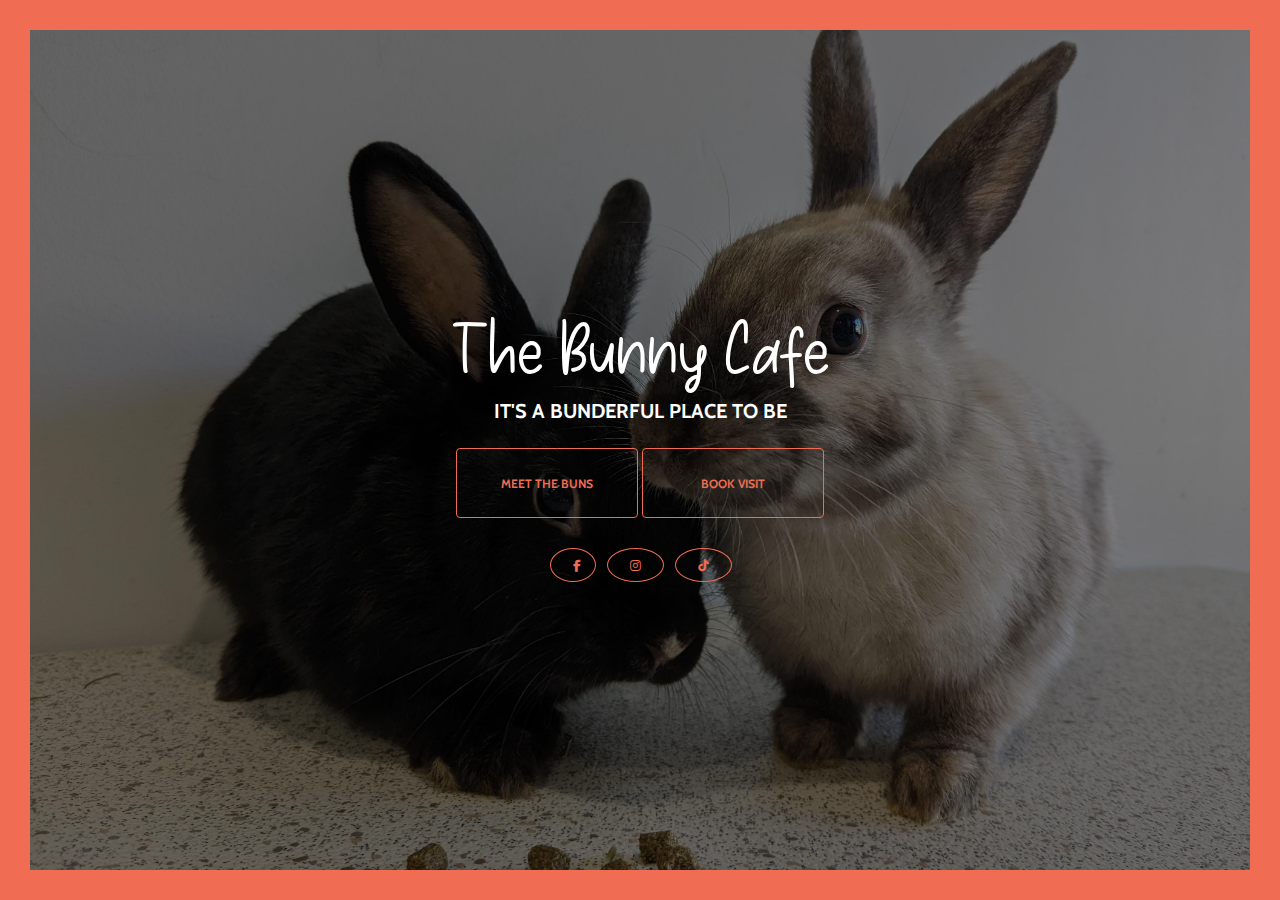
<file: index.html>
<!DOCTYPE html>
<html lang="en">
  <head>
    <meta charset="UTF-8" />
    <meta http-equiv="X-UA-Compatible" content="IE=edge" />
    <meta name="viewport" content="width=, initial-scale=1.0" />
    <title>The Bunny Cafe</title>
    <link rel="stylesheet" href="./src/css/mainpage.css" />
    <link rel="stylesheet" href="./src/css/mdb.min.css" />
    <link
      href="https://cdnjs.cloudflare.com/ajax/libs/font-awesome/6.1.1/css/all.min.css"
      rel="stylesheet"
    />
    <link
      href="https://cdn.jsdelivr.net/npm/bootstrap@5.2.0/dist/css/bootstrap.min.css"
      rel="stylesheet"
      integrity="sha384-gH2yIJqKdNHPEq0n4Mqa/HGKIhSkIHeL5AyhkYV8i59U5AR6csBvApHHNl/vI1Bx"
      crossorigin="anonymous"
    />
    <link
      href="https://assets.calendly.com/assets/external/widget.css"
      rel="stylesheet"
    />
    <script
      src="https://assets.calendly.com/assets/external/widget.js"
      type="text/javascript"
      async
    ></script>
    <script
      defer
      src="https://cdn.jsdelivr.net/npm/bootstrap@5.2.0/dist/js/bootstrap.bundle.min.js"
      integrity="sha384-A3rJD856KowSb7dwlZdYEkO39Gagi7vIsF0jrRAoQmDKKtQBHUuLZ9AsSv4jD4Xa"
      crossorigin="anonymous"
    ></script>
  </head>
  <body>
    <div
      class="bg-image d-flex justify-content-center align-items-center"
      style="
        background-image: url(./src/img/homepic.JPG);
        height: 100vh;
        border: 30px solid #f06c53;
      "
    >
      <div class="mask" style="background-color: rgba(0, 0, 0, 0.5)">
        <div
          class="d-flex justify-content-center align-items-center h-100"
          style="flex-direction: column"
        >
          <div class="herotext">
            <h1 class="text-white mb-0">The Bunny Cafe</h1>
            <h5 class="text-white mb-0">IT'S A BUNDERFUL PLACE TO BE</h5>
          </div>
          <div class="link-buttons">
            <button
              type="button"
              class="btn btn-outline-primary"
              onclick="javascript:location.href='./thebuns.html'"
            >
              MEET THE BUNS
            </button>
            <button
              type="button"
              class="btn btn-outline-primary"
              onclick="Calendly.initPopupWidget({url: 'https://calendly.com/buncafe/55min?hide_gdpr_banner=1'});return false;"
            >
              BOOK VISIT
            </button>
          </div>
          <div class="footerbuttonlinks">
            <ul class="footerlinklist">
              <li>
                <button
                  type="button"
                  class="btn btn-outline-primary link first"
                  onclick="location.href='https://www.facebook.com/bunnycafevancouver'"
                >
                  <i class="fa-brands fa-facebook-f"></i>
                </button>
                <button
                  type="button"
                  class="btn btn-outline-primary link"
                  onclick="location.href='https://www.instagram.com/bunnycafevancouver/?hl=en'"
                >
                  <i class="fa-brands fa-instagram"></i>
                </button>
                <button
                  type="button"
                  class="btn btn-outline-primary link"
                  onclick="location.href='https://www.tiktok.com/@bunnycafevancouver'"
                >
                  <i class="fa-brands fa-tiktok"></i>
                </button>
              </li>
            </ul>
          </div>
        </div>
      </div>
    </div>
  </body>
</html>
</file>
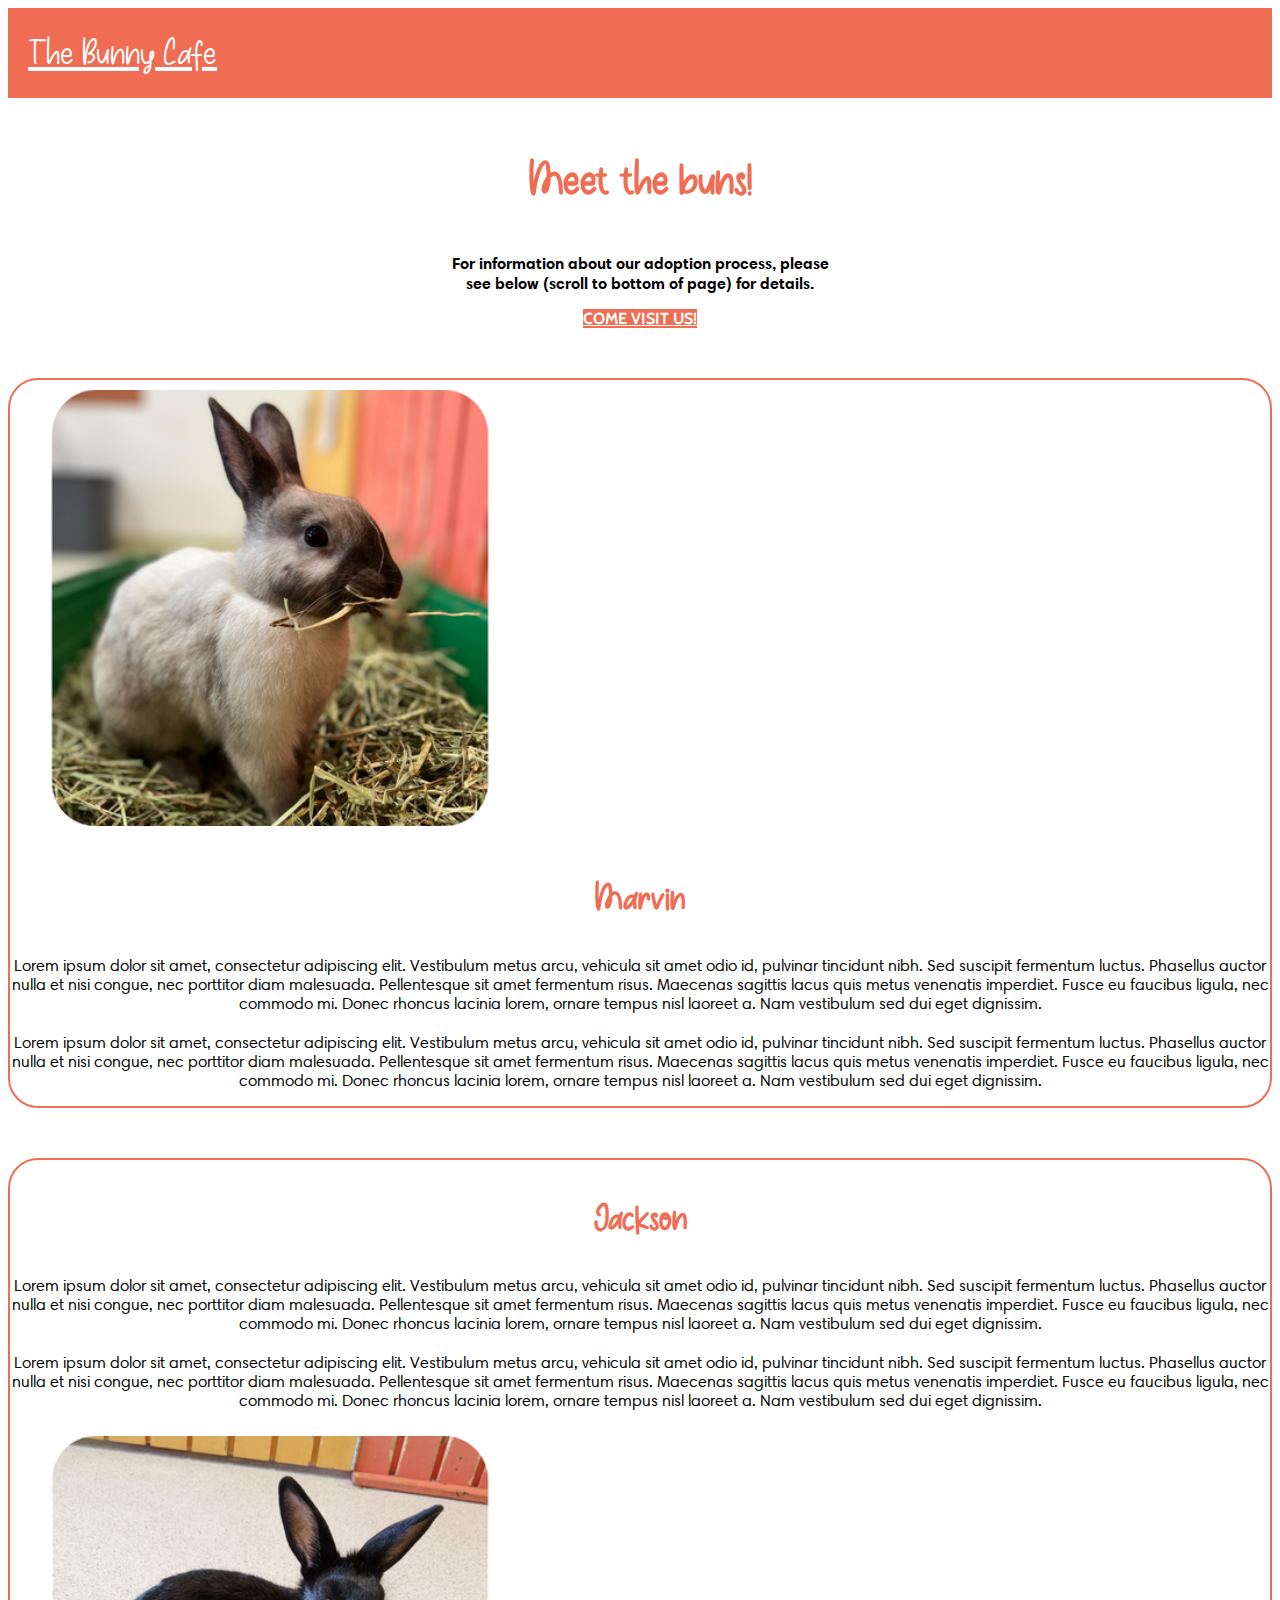
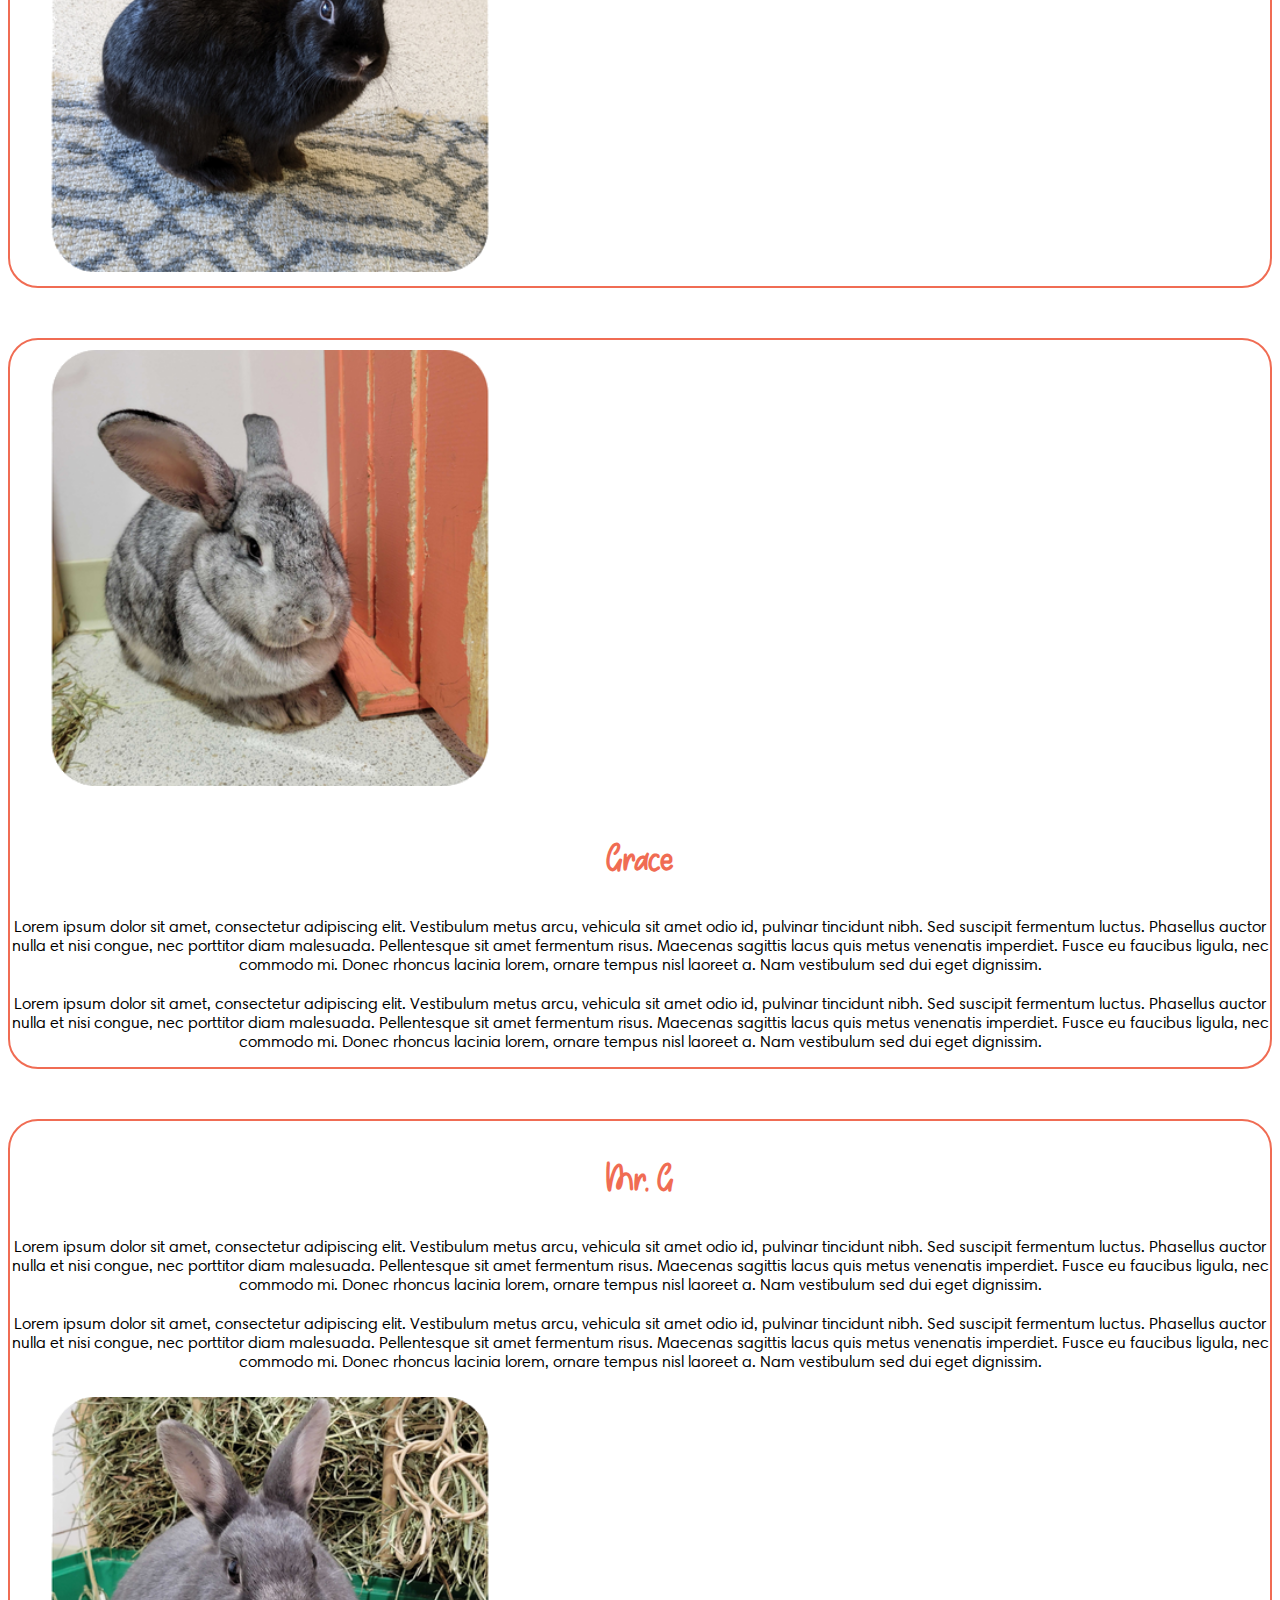
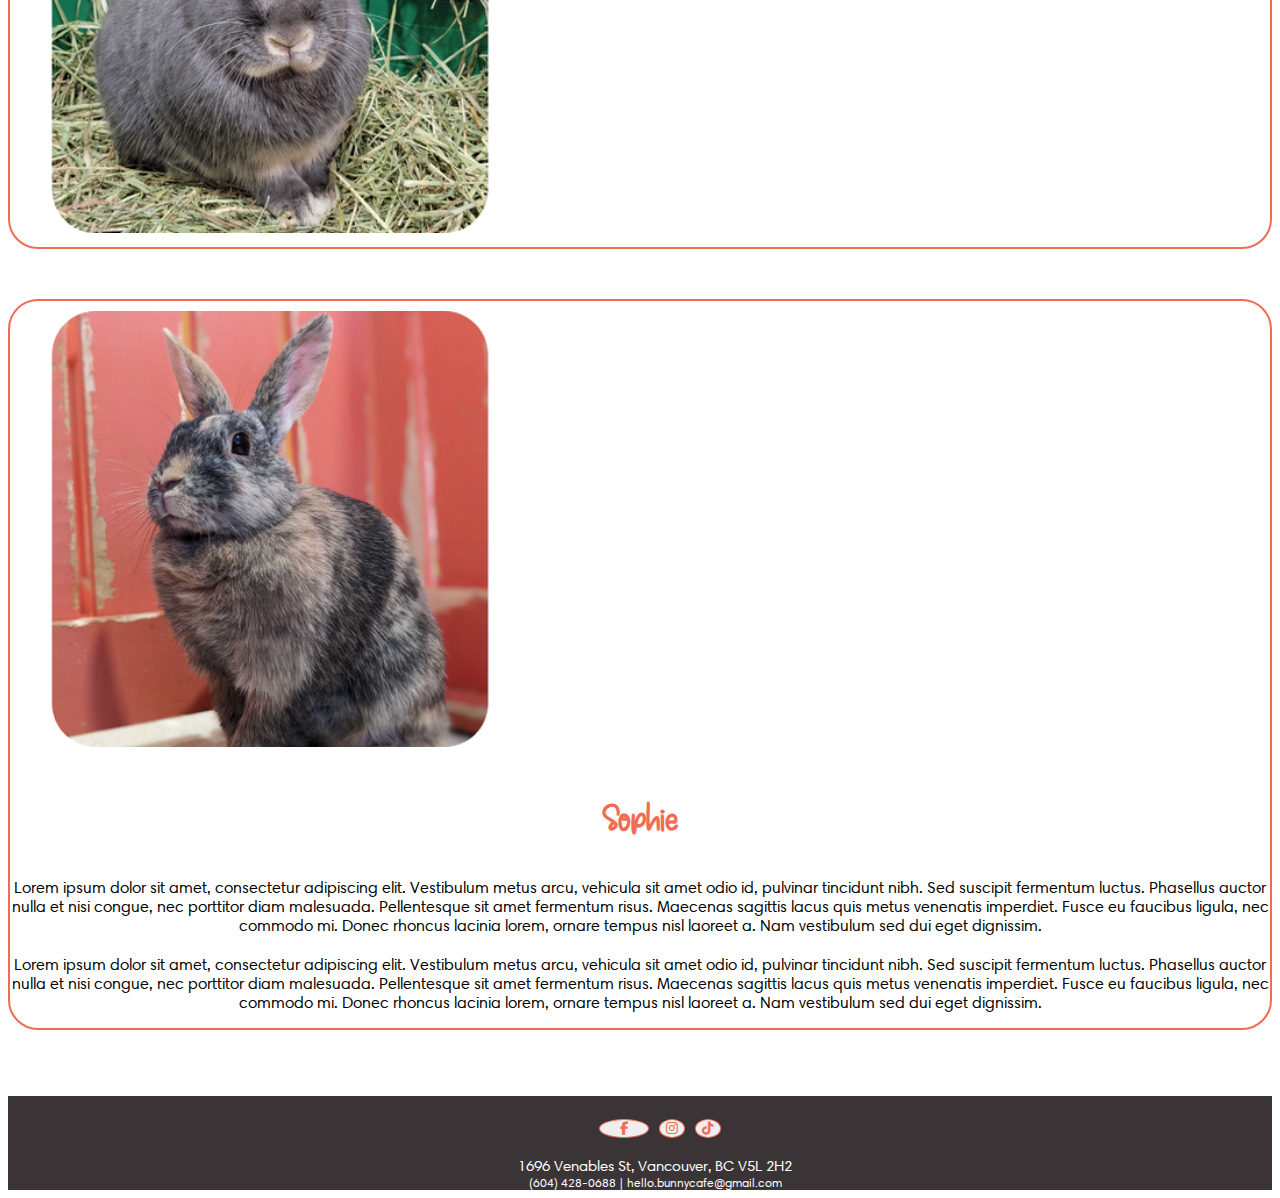
<file: thebuns.html>
<!DOCTYPE html>
<html lang="en">
  <head>
    <meta charset="UTF-8" />
    <meta http-equiv="X-UA-Compatible" content="IE=edge" />
    <meta name="viewport" content="width=device-width, initial-scale=1.0" />
    <title>Meet The Buns | The Bunny Cafe</title>
    <link
      href="https://cdn.jsdelivr.net/npm/bootstrap@5.2.0/dist/css/bootstrap.min.css"
      rel="stylesheet"
      integrity="sha384-gH2yIJqKdNHPEq0n4Mqa/HGKIhSkIHeL5AyhkYV8i59U5AR6csBvApHHNl/vI1Bx"
      crossorigin="anonymous"
    />
    <link rel="stylesheet" href="./src/css/thebuns.css" />
    <link
      href="https://cdnjs.cloudflare.com/ajax/libs/font-awesome/6.1.1/css/all.min.css"
      rel="stylesheet"
    />
    <link
      href="https://assets.calendly.com/assets/external/widget.css"
      rel="stylesheet"
    />
    <script
      src="https://assets.calendly.com/assets/external/widget.js"
      type="text/javascript"
      async
    ></script>
    <script
      defer
      src="https://cdn.jsdelivr.net/npm/bootstrap@5.2.0/dist/js/bootstrap.bundle.min.js"
      integrity="sha384-A3rJD856KowSb7dwlZdYEkO39Gagi7vIsF0jrRAoQmDKKtQBHUuLZ9AsSv4jD4Xa"
      crossorigin="anonymous"
    ></script>
  </head>
  <body>
    <div class="container-fluid p-0">
      <nav class="navbar navbar-expand-md">
        <a class="navbar-brand" href="./index.html">The Bunny Cafe</a>
        <!-- <button
          class="navbar-toggler"
          type="button"
          data-bs-toggle="collapse"
          data-bs-target="#navbarNav"
          aria-controls="navbarNav"
          aria-label="Expand navigation"
        >
          <span class="navbar-dark navbar-toggler-icon"></span>
        </button>
        <div class="collapse navbar-collapse" id="navbarNav">
          <div class="me-auto"></div>
          <ul class="navbar-nav">
            <li class="nav-item active">
              <a class="nav-link" href="./thebuns.html">MEET THE BUNS</a>
            </li>
            <li class="nav-item">
              <a class="nav-link" href="#">CAFE</a>
            </li>
            <li class="nav-item">
              <a class="nav-link" href="#">SHOP</a>
            </li>
            <li class="nav-item">
              <a class="nav-link" href="#">CONTACT</a>
            </li>
            <li class="nav-item">
              <button
                type="button"
                class="btn btn-dark"
                onclick="Calendly.initPopupWidget({url: 'https://calendly.com/buncafe/55min?hide_gdpr_banner=1'});return false;">
                BOOK A VISIT
              </button>
            </li>
          </ul>
        </div> -->
      </nav>
      <div class="mtbheadtext">
        <h2>Meet the buns!</h2>
        <p>
          For information about our adoption process, please<br />see below
          (scroll to bottom of page) for details.
        </p>
        <a
          class="btn"
          href=""
          onclick="Calendly.initPopupWidget({url: 'https://calendly.com/buncafe/55min?hide_gdpr_banner=1'});return false;"
        >
          COME VISIT US!</a
        >
      </div>
      <div class="buns">
        <!-- Card Image Left -->
        <div class="card mb-5" style="width: 80rem">
          <div class="row g-0">
            <div class="col-md-4 imgcontainer">
              <img
                src="./src/img/marvin.png"
                class="img-fluid rounded-start"
                alt="Marvin!"
              />
            </div>
            <div class="col-md-8">
              <div class="card-body">
                <h2 class="card-title">Marvin</h2>
                <p class="card-text">
                  Lorem ipsum dolor sit amet, consectetur adipiscing elit.
                  Vestibulum metus arcu, vehicula sit amet odio id, pulvinar
                  tincidunt nibh. Sed suscipit fermentum luctus. Phasellus
                  auctor nulla et nisi congue, nec porttitor diam malesuada.
                  Pellentesque sit amet fermentum risus. Maecenas sagittis lacus
                  quis metus venenatis imperdiet. Fusce eu faucibus ligula, nec
                  commodo mi. Donec rhoncus lacinia lorem, ornare tempus nisl
                  laoreet a. Nam vestibulum sed dui eget dignissim.
                </p>
                <p class="card-text">
                  Lorem ipsum dolor sit amet, consectetur adipiscing elit.
                  Vestibulum metus arcu, vehicula sit amet odio id, pulvinar
                  tincidunt nibh. Sed suscipit fermentum luctus. Phasellus
                  auctor nulla et nisi congue, nec porttitor diam malesuada.
                  Pellentesque sit amet fermentum risus. Maecenas sagittis lacus
                  quis metus venenatis imperdiet. Fusce eu faucibus ligula, nec
                  commodo mi. Donec rhoncus lacinia lorem, ornare tempus nisl
                  laoreet a. Nam vestibulum sed dui eget dignissim.
                </p>
              </div>
            </div>
          </div>
        </div>
        <!-- Card Image Right -->
        <div class="card mb-5" style="width: 80rem">
          <div class="row g-0">
            <div class="col-md-8">
              <div class="card-body">
                <h2 class="card-title">Jackson</h2>
                <p class="card-text">
                  Lorem ipsum dolor sit amet, consectetur adipiscing elit.
                  Vestibulum metus arcu, vehicula sit amet odio id, pulvinar
                  tincidunt nibh. Sed suscipit fermentum luctus. Phasellus
                  auctor nulla et nisi congue, nec porttitor diam malesuada.
                  Pellentesque sit amet fermentum risus. Maecenas sagittis lacus
                  quis metus venenatis imperdiet. Fusce eu faucibus ligula, nec
                  commodo mi. Donec rhoncus lacinia lorem, ornare tempus nisl
                  laoreet a. Nam vestibulum sed dui eget dignissim.
                </p>
                <p class="card-text">
                  Lorem ipsum dolor sit amet, consectetur adipiscing elit.
                  Vestibulum metus arcu, vehicula sit amet odio id, pulvinar
                  tincidunt nibh. Sed suscipit fermentum luctus. Phasellus
                  auctor nulla et nisi congue, nec porttitor diam malesuada.
                  Pellentesque sit amet fermentum risus. Maecenas sagittis lacus
                  quis metus venenatis imperdiet. Fusce eu faucibus ligula, nec
                  commodo mi. Donec rhoncus lacinia lorem, ornare tempus nisl
                  laoreet a. Nam vestibulum sed dui eget dignissim.
                </p>
              </div>
            </div>
            <div class="col-md-4 imgcontainer right">
              <img
                src="./src/img/jackson.png"
                class="img-fluid rounded-start"
                alt="Jackson!"
              />
            </div>
          </div>
        </div>
        <div class="card mb-5" style="width: 80rem">
          <div class="row g-0">
            <div class="col-md-4 imgcontainer">
              <img
                src="./src/img/grace.png"
                class="img-fluid rounded-start"
                alt="Grace!"
              />
            </div>
            <div class="col-md-8">
              <div class="card-body">
                <h2 class="card-title">Grace</h2>
                <p class="card-text">
                  Lorem ipsum dolor sit amet, consectetur adipiscing elit.
                  Vestibulum metus arcu, vehicula sit amet odio id, pulvinar
                  tincidunt nibh. Sed suscipit fermentum luctus. Phasellus
                  auctor nulla et nisi congue, nec porttitor diam malesuada.
                  Pellentesque sit amet fermentum risus. Maecenas sagittis lacus
                  quis metus venenatis imperdiet. Fusce eu faucibus ligula, nec
                  commodo mi. Donec rhoncus lacinia lorem, ornare tempus nisl
                  laoreet a. Nam vestibulum sed dui eget dignissim.
                </p>
                <p class="card-text">
                  Lorem ipsum dolor sit amet, consectetur adipiscing elit.
                  Vestibulum metus arcu, vehicula sit amet odio id, pulvinar
                  tincidunt nibh. Sed suscipit fermentum luctus. Phasellus
                  auctor nulla et nisi congue, nec porttitor diam malesuada.
                  Pellentesque sit amet fermentum risus. Maecenas sagittis lacus
                  quis metus venenatis imperdiet. Fusce eu faucibus ligula, nec
                  commodo mi. Donec rhoncus lacinia lorem, ornare tempus nisl
                  laoreet a. Nam vestibulum sed dui eget dignissim.
                </p>
              </div>
            </div>
          </div>
        </div>
        <div class="card mb-5" style="width: 80rem">
          <div class="row g-0">
            <div class="col-md-8">
              <div class="card-body">
                <h2 class="card-title">Mr. G</h2>
                <p class="card-text">
                  Lorem ipsum dolor sit amet, consectetur adipiscing elit.
                  Vestibulum metus arcu, vehicula sit amet odio id, pulvinar
                  tincidunt nibh. Sed suscipit fermentum luctus. Phasellus
                  auctor nulla et nisi congue, nec porttitor diam malesuada.
                  Pellentesque sit amet fermentum risus. Maecenas sagittis lacus
                  quis metus venenatis imperdiet. Fusce eu faucibus ligula, nec
                  commodo mi. Donec rhoncus lacinia lorem, ornare tempus nisl
                  laoreet a. Nam vestibulum sed dui eget dignissim.
                </p>
                <p class="card-text">
                  Lorem ipsum dolor sit amet, consectetur adipiscing elit.
                  Vestibulum metus arcu, vehicula sit amet odio id, pulvinar
                  tincidunt nibh. Sed suscipit fermentum luctus. Phasellus
                  auctor nulla et nisi congue, nec porttitor diam malesuada.
                  Pellentesque sit amet fermentum risus. Maecenas sagittis lacus
                  quis metus venenatis imperdiet. Fusce eu faucibus ligula, nec
                  commodo mi. Donec rhoncus lacinia lorem, ornare tempus nisl
                  laoreet a. Nam vestibulum sed dui eget dignissim.
                </p>
              </div>
            </div>
            <div class="col-md-4 imgcontainer right">
              <img
                src="./src/img/mrg.png"
                class="img-fluid rounded-start"
                alt="Mr. G!"
              />
            </div>
          </div>
        </div>
        <div class="card mb-5" style="width: 80rem">
          <div class="row g-0">
            <div class="col-md-4 imgcontainer">
              <img
                src="./src/img/sophie.png"
                class="img-fluid rounded-start"
                alt="Sophie!"
              />
            </div>
            <div class="col-md-8">
              <div class="card-body">
                <h2 class="card-title">Sophie</h2>
                <p class="card-text">
                  Lorem ipsum dolor sit amet, consectetur adipiscing elit.
                  Vestibulum metus arcu, vehicula sit amet odio id, pulvinar
                  tincidunt nibh. Sed suscipit fermentum luctus. Phasellus
                  auctor nulla et nisi congue, nec porttitor diam malesuada.
                  Pellentesque sit amet fermentum risus. Maecenas sagittis lacus
                  quis metus venenatis imperdiet. Fusce eu faucibus ligula, nec
                  commodo mi. Donec rhoncus lacinia lorem, ornare tempus nisl
                  laoreet a. Nam vestibulum sed dui eget dignissim.
                </p>
                <p class="card-text">
                  Lorem ipsum dolor sit amet, consectetur adipiscing elit.
                  Vestibulum metus arcu, vehicula sit amet odio id, pulvinar
                  tincidunt nibh. Sed suscipit fermentum luctus. Phasellus
                  auctor nulla et nisi congue, nec porttitor diam malesuada.
                  Pellentesque sit amet fermentum risus. Maecenas sagittis lacus
                  quis metus venenatis imperdiet. Fusce eu faucibus ligula, nec
                  commodo mi. Donec rhoncus lacinia lorem, ornare tempus nisl
                  laoreet a. Nam vestibulum sed dui eget dignissim.
                </p>
              </div>
            </div>
          </div>
        </div>
      </div>
    </div>
    <footer>
      <div class="footerbuttonlinks">
        <ul class="footerlinklist">
          <li>
            <button
              type="button"
              class="btn btn-outline-primary btn-lg first"
              onclick="location.href='https://www.facebook.com/bunnycafevancouver'"
            >
              <i class="fa-brands fa-facebook-f"></i>
            </button>
            <button
              type="button"
              class="btn btn-outline-primary btn-lg"
              onclick="location.href='https://www.instagram.com/bunnycafevancouver/?hl=en'"
            >
              <i class="fa-brands fa-instagram"></i>
            </button>
            <button
              type="button"
              class="btn btn-outline-primary btn-lg"
              onclick="location.href='https://www.tiktok.com/@bunnycafevancouver'"
            >
              <i class="fa-brands fa-tiktok"></i>
            </button>
          </li>
        </ul>
      </div>
      <div class="footertext">
        <p>1696 Venables St, Vancouver, BC V5L 2H2</p>
        <small>(604) 428-0688 | hello.bunnycafe@gmail.com</small>
      </div>
    </footer>
  </body>
</html>
</file>
<file: src/css/mainpage.css>
@font-face {
  font-family: "Cabin Bold";
  src: url(/src/fonts/Cabin/static/Cabin/Cabin-Bold.ttf);
}

@font-face {
  font-family: "Salt & Pepper";
  src: url(/src/fonts/salt_pepper/Salt\ &\ Pepper.ttf);
}

.herotext h5 {
  text-align: center;
  font-family: "Cabin Bold", sans-serif;
}

.mask h1 {
  color: #f06c53;
  font-size: 80px;
  text-align: center;
  font-family: "Salt & Pepper", sans-serif;
}

.link-butttons {
  display: flex;
  flex-direction: row;
  margin-top: 50px;
  position: absolute;
}
.mask button {
  color: #f06c53;
  border: 1px solid #f06c53;
  width: 182px;
  height: 70px;
  justify-content: space-between;
  font-weight: bold;
  margin-top: 25px;
  font-family: "Cabin Bold", sans-serif;
}

.mask button:hover {
  color: #fafafa;
  background-color: #f06c53;
  border: 1px solid #f06c53;
  font-family: "Cabin Bold", sans-serif;
}

.footerbuttonlinks {
  display: flex;
  align-items: flex-end;
  margin-right: 30px;
}

.footerlinklist .link {
  width: auto;
  height: auto;
  border-radius: 50%;
  text-align: center;
}

.footerlinklist .first {
  width: 40px;
}

.footerlinklist {
  list-style-type: none;
  /* margin-top: 500px; */
}

.footerlinklist li {
  font-size: 40px;
}
</file>
<file: src/css/thebuns.css>
@font-face {
  font-family: "Harmonia Medium";
  src: url(/src/fonts/Harmonia-Sans-Font/Harmonia\ Sans\ W01\ Regular.ttf);
}

@font-face {
  font-family: "Harmonia Bold";
  src: url(/src/fonts/Harmonia-Sans-Font/Harmonia\ Sans\ W01\ Bold.ttf);
}

@font-face {
  font-family: "Cabin Bold";
  src: url(/src/fonts/Cabin/static/Cabin/Cabin-Bold.ttf);
}

@font-face {
  font-family: "Salt & Pepper";
  src: url(/src/fonts/salt_pepper/Salt\ &\ Pepper.ttf);
}

.navbar {
  background-color: #f06c53;
  padding: 20px;
}

.nav-item a,
.navbar-brand {
  color: #fefefe;
}

.navbar-toggler-icon {
  color: #fefefe;
}

.mtbheadtext {
  text-align: center;
  margin-top: 50px;
}

.mtbheadtext h2 {
  color: #f06c53;
  font-family: "Salt & Pepper", sans-serif;
  font-size: 50px;
}

.mtbheadtext p {
  font-family: "Harmonia Bold", sans-serif;
}

.mtbheadtext a {
  font-family: "Cabin Bold", sans-serif;
}

.buns {
  display: flex;
  justify-content: center;
  margin-top: 50px;
  flex-wrap: wrap;
}

.card-body {
  text-align: center;
}

.card-body p {
  margin-top: 20px;
}

.mtbheadtext a {
  background-color: #f06c53;
  color: #fefefe;
}

.mtbheadtext a:hover {
  background-color: #f06c53;
  color: #fefefe;
  transform: scale(1.2);
}

.nav-item button:hover {
  transform: scale(1.3);
}

.img-fluid {
  width: 500px;
  margin: 10px;
}

.buns .card {
  border: 2px solid #f06c53;
  border-radius: 30px;
  margin-bottom: 50px;
  display: flex;
  align-items: center;
}

@media (max-width: 768px) {
  .imgcontainer {
    display: flex;
    justify-content: center;
  }

  .right .img-fluid {
    margin-right: 0px;
  }

  .footerlinklist {
    margin-right: 25px;
  }

  .footertext {
    margin-right: 30px;
  }
}

.footerlinklist .btn {
  border-radius: 50%;
  color: #f06c53;
  border: 1px solid #f06c53;
}

.footerlinklist .btn:hover {
  background-color: #f06c53;
  color: #fefefe;
}

.footerlinklist {
  list-style: none;
  display: flex;
  justify-content: center;
}

.footertext p {
  font-size: 15px;
  margin: 0px;
  color: #fefefe;
}

.footertext small {
  font-size: 12px;
  margin-top: 0px;
  color: #fefefe;
  margin-bottom: 10px;
}

.footertext {
  text-align: center;
  line-height: 15px;
  margin-left: 30px;
}

footer {
  background-color: #3b3436;
}

.footerlinklist li {
  font-size: 40px;
}

.nav-item .active {
  color: #6c6968;
}

.footerlinklist .first {
  width: 50px;
}

.card-title {
  color: #f06c53;
  font-family: "Salt & Pepper", sans-serif;
  font-size: 40px;
}

.card-text {
  font-family: "Harmonia Medium", sans-serif;
}

.nav-link {
  font-family: "Harmonia Medium", sans-serif;
}

.navbar-brand {
  font-family: "Salt & Pepper", sans-serif;
  font-size: 40px;
}

.footertext p {
  font-family: "Harmonia Medium", sans-serif;
}

.footertext small {
  font-family: "Harmonia Medium", sans-serif;
}
</file>
